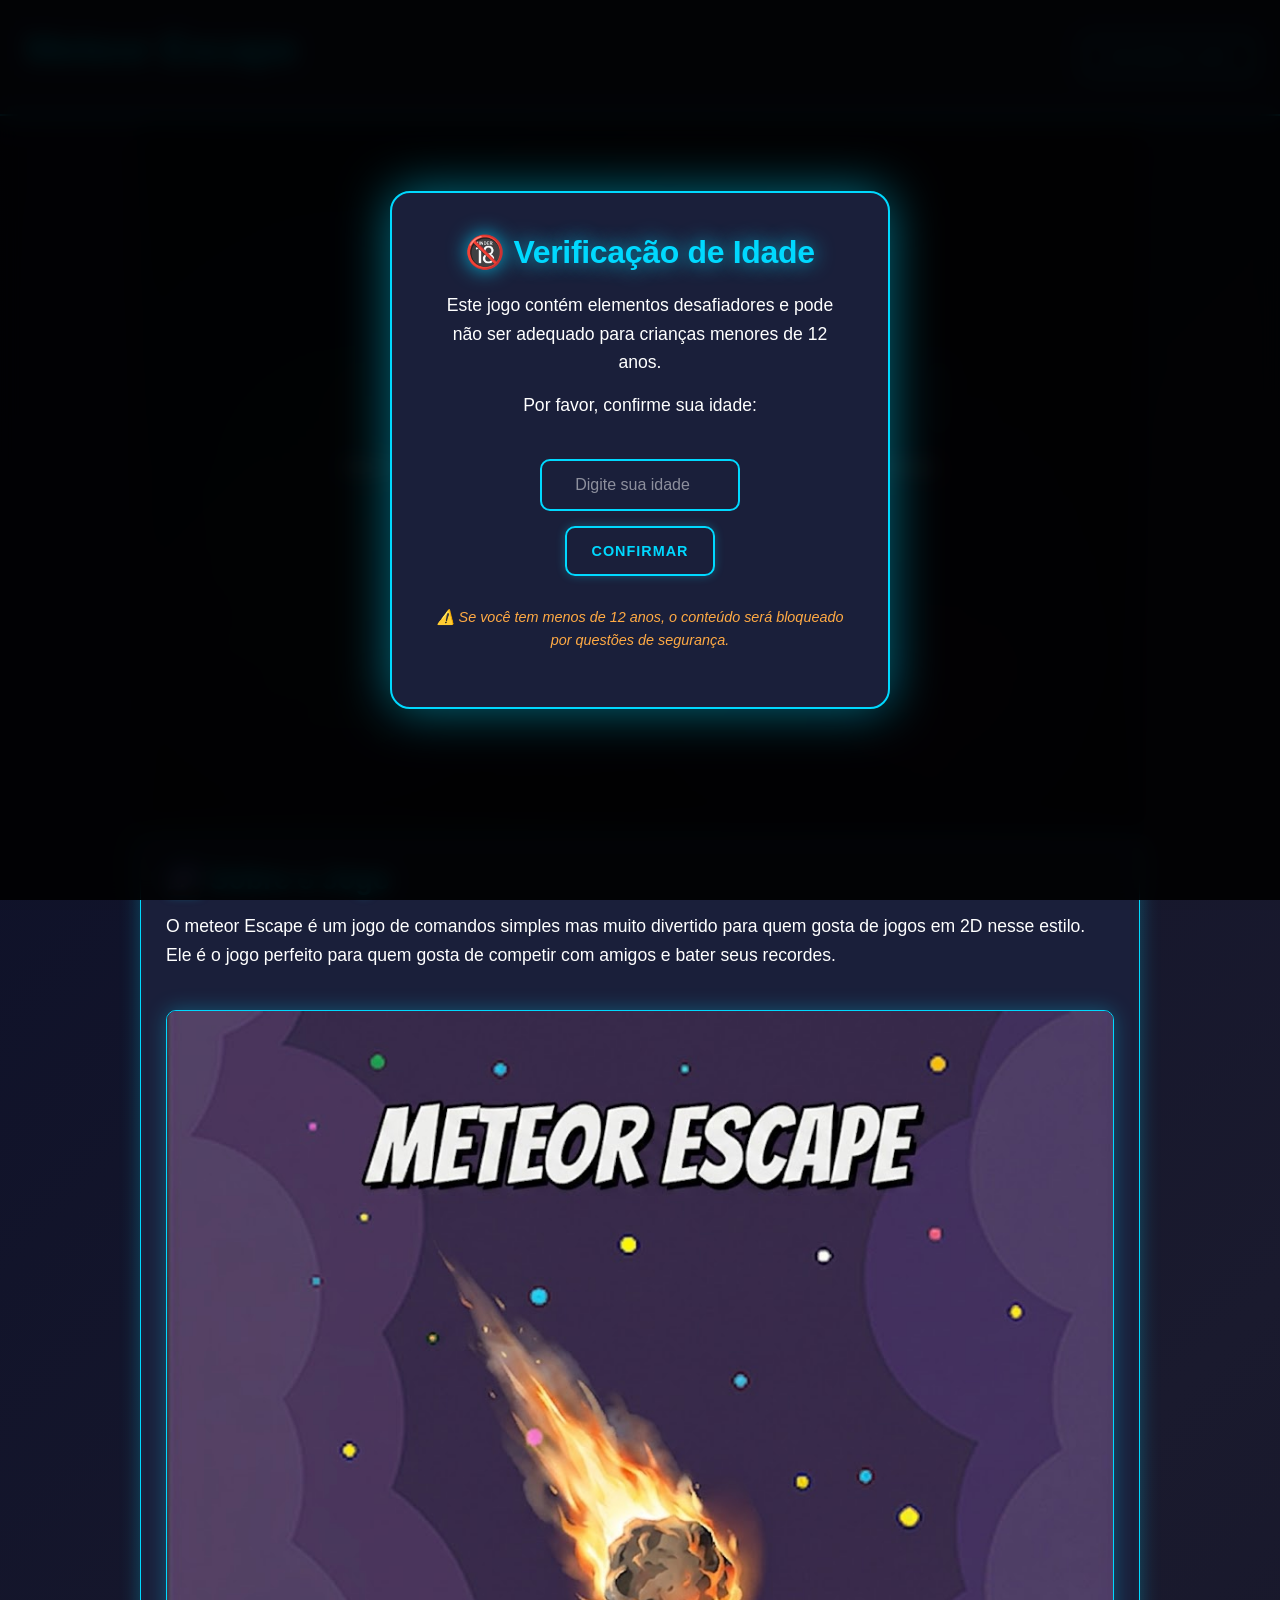
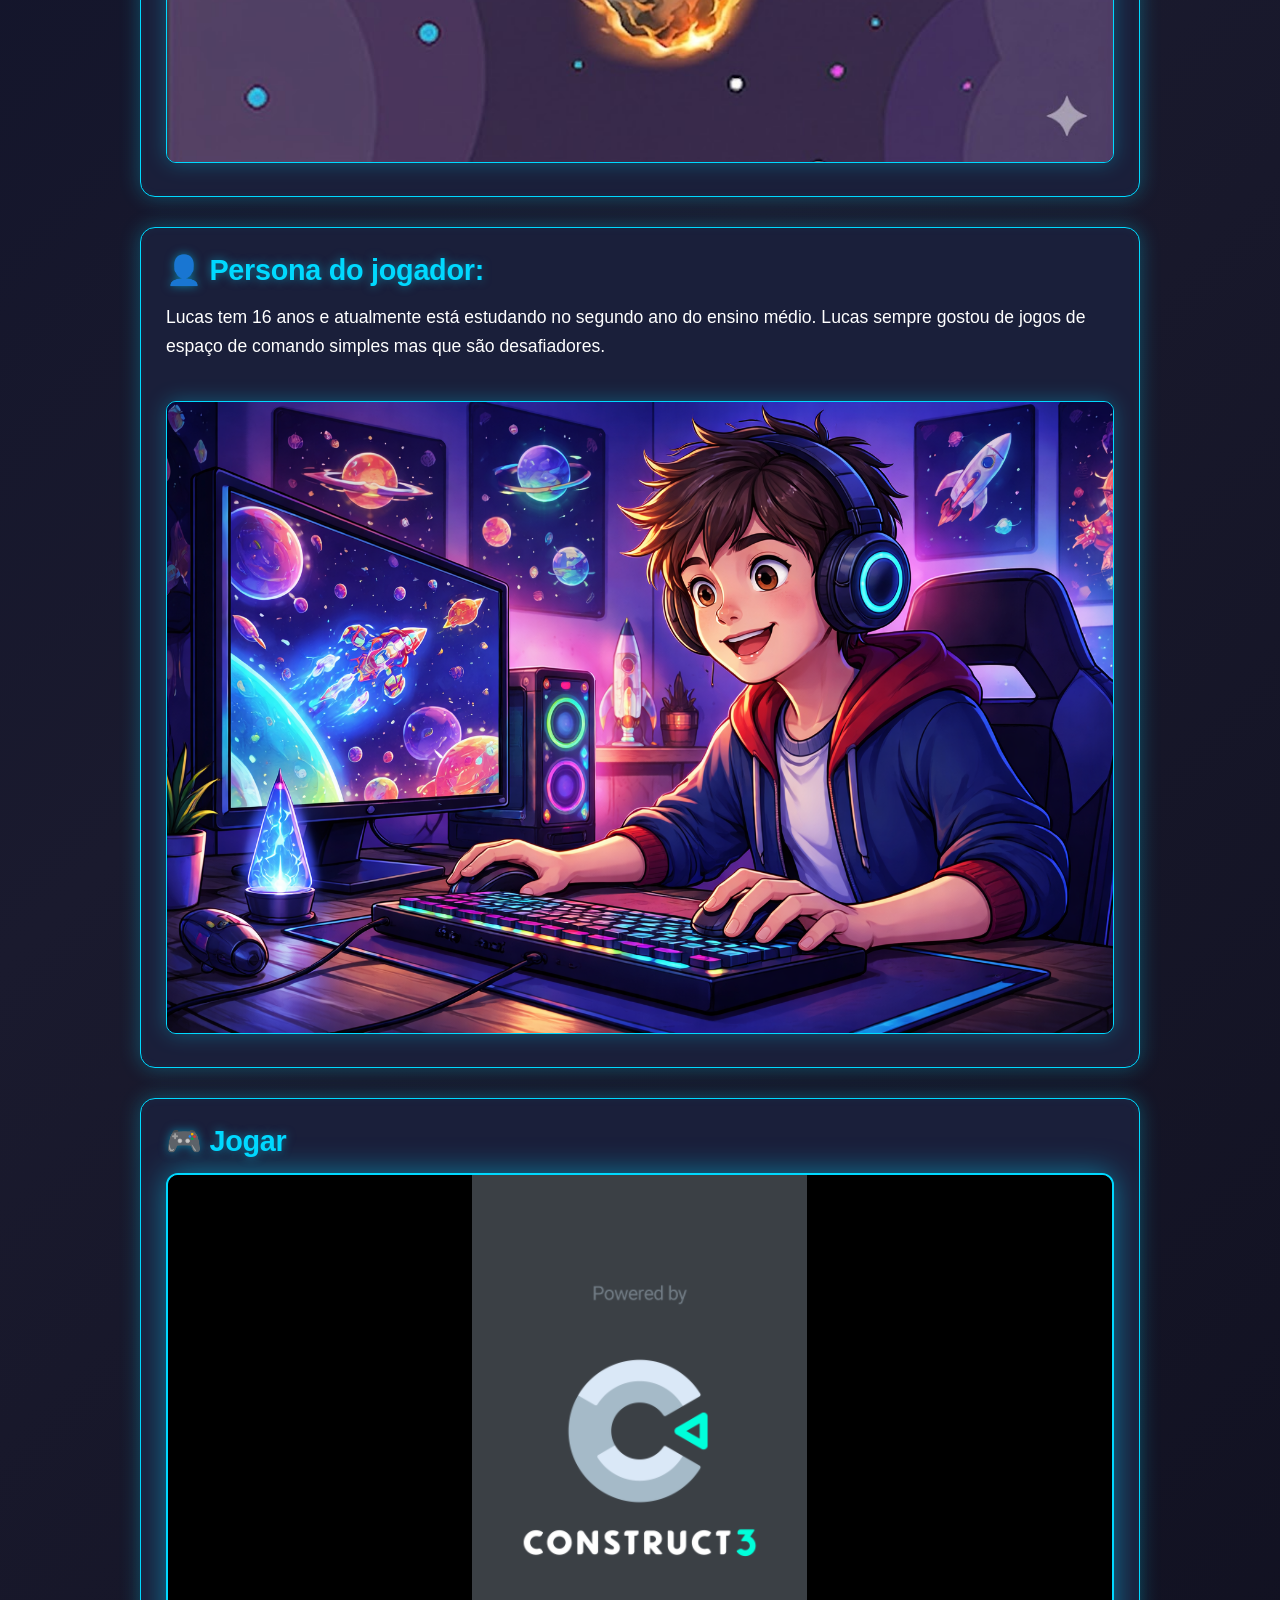
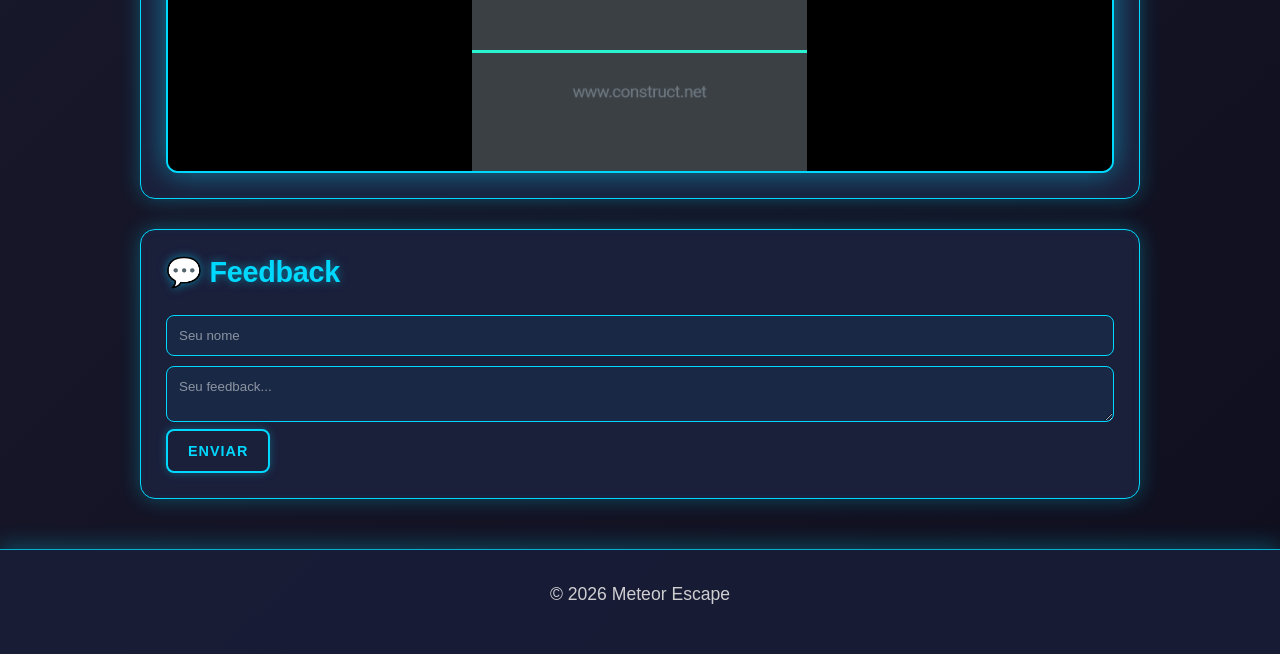
<file: index.html>
<!DOCTYPE html>
<html lang="pt-BR">
<head>
  <meta charset="UTF-8">
  <title>Meteor Escape</title>
  <meta name="viewport" content="width=device-width, initial-scale=1.0">
  <link rel="stylesheet" href="style.css">
</head>

<body>

<!-- Modal de Verificação de Idade -->
<div id="age-modal" class="age-modal">
  <div class="age-modal-content">
    <h2>🔞 Verificação de Idade</h2>
    <p>Este jogo contém elementos desafiadores e pode não ser adequado para crianças menores de 12 anos.</p>
    <p>Por favor, confirme sua idade:</p>
    
    <div class="age-input-container">
      <input type="number" id="age-input" placeholder="Digite sua idade" min="1" max="100" required>
      <button onclick="confirmAgeFromInput()" class="confirm-btn">Confirmar</button>
    </div>
    
    <p class="age-warning">⚠️ Se você tem menos de 12 anos, o conteúdo será bloqueado por questões de segurança.</p>
  </div>
</div>

<!-- Overlay de bloqueio para menores -->
<div id="age-block" class="age-block">
  <div class="age-block-content">
    <h2>🚫 Acesso Restrito</h2>
    <p>Este conteúdo é recomendado para maiores de 12 anos.</p>
    <p>Por favor, peça ajuda a um responsável para acessar este site.</p>
    <button onclick="resetAgeCheck()" class="reset-btn">Verificar Idade Novamente</button>
  </div>
</div>

<header>
  <h1>Meteor Escape</h1>
  <button onclick="toggleTheme()">Escuro/Claro</button>
</header>

<section class="hero">
  <div class="hero-content">
    <h2>Meteor Escape</h2>
    <p>
      Desvie de meteoros, sobreviva ao caos espacial e teste seus reflexos
      em um desafio intenso e viciante.
    </p>
    <button onclick="document.querySelector('.game-area').scrollIntoView()">
      Jogar Agora
    </button>
  </div>
</section>

<section class="card">
  <h2>🌌 Sobre o Jogo</h2>
  <p>O meteor Escape é um jogo de comandos simples mas muito divertido para quem gosta de jogos em 2D nesse estilo. Ele é o jogo perfeito para quem gosta de competir com amigos e bater seus recordes.</p>
  <img src="unnamed.jpg">
</section>

<section class="card">
  <h2>👤 Persona do jogador:</h2>
  <p>Lucas tem 16 anos e atualmente está estudando no segundo ano do ensino médio. Lucas sempre gostou de jogos de espaço de comando simples mas que são desafiadores.</p>
  <img src="imagem.png">
</section>

<section class="card">
  <h2>🎮 Jogar</h2>
  <div class="game-area">
    <iframe src="game/index.html"></iframe>
  </div>
</section>

<section class="card">
  <h2>💬 Feedback</h2>
  <input type="text" placeholder="Seu nome">
  <textarea placeholder="Seu feedback..."></textarea>
  <button onclick="enviarFeedback()">Enviar</button>
</section>

<footer>
  <p>© 2026 Meteor Escape</p>
</footer>

<script>
  // Verificação de Idade
  function initAgeCheck() {
    const ageVerified = localStorage.getItem('ageVerified');
    const userAge = localStorage.getItem('userAge');
    
    if (ageVerified === 'true') {
      if (userAge === 'under12') {
        showAgeBlock();
      } else {
        hideAgeModal();
      }
    } else {
      showAgeModal();
    }
  }

  function showAgeModal() {
    document.getElementById('age-modal').style.display = 'flex';
    document.body.classList.add('modal-open');
  }

  function hideAgeModal() {
    document.getElementById('age-modal').style.display = 'none';
    document.body.classList.remove('modal-open');
  }

  function showAgeBlock() {
    document.getElementById('age-block').style.display = 'flex';
    document.body.classList.add('blocked');
    document.body.classList.remove('modal-open');
  }

  function confirmAge(age) {
    if (age < 12) {
      localStorage.setItem('userAge', 'under12');
      localStorage.setItem('ageVerified', 'true');
      showAgeBlock();
    } else {
      localStorage.setItem('userAge', 'over12');
      localStorage.setItem('ageVerified', 'true');
      hideAgeModal();
    }
  }

  function confirmAgeFromInput() {
    const ageInput = document.getElementById('age-input');
    const age = parseInt(ageInput.value);
    if (isNaN(age) || age < 1 || age > 100) {
      alert('Por favor, digite uma idade válida entre 1 e 100 anos.');
      return;
    }
    confirmAge(age);
  }

  function resetAgeCheck() {
    localStorage.removeItem('ageVerified');
    localStorage.removeItem('userAge');
    document.getElementById('age-block').style.display = 'none';
    document.body.classList.remove('blocked');
    showAgeModal();
  }

  // Funções existentes
  function toggleTheme() {
    document.body.classList.toggle("light");
  }

  function enviarFeedback() {
    alert("Feedback enviado!");
  }

  // Inicializar verificação de idade quando a página carrega
  document.addEventListener('DOMContentLoaded', initAgeCheck);

  // Melhorias de UX
  function initUXImprovements() {
    // Adicionar classe de loading ao iframe
    const iframe = document.querySelector('iframe');
    if (iframe) {
      iframe.addEventListener('load', function() {
        this.classList.add('loaded');
      });
    }

    // Animação suave nos cards
    const cards = document.querySelectorAll('.card');
    cards.forEach((card, index) => {
      card.style.animationDelay = `${index * 0.1}s`;
      card.classList.add('fade-in-up');
    });

    // Melhor feedback visual nos botões
    const buttons = document.querySelectorAll('button');
    buttons.forEach(button => {
      button.addEventListener('click', function() {
        this.classList.add('clicked');
        setTimeout(() => this.classList.remove('clicked'), 200);
      });
    });
  }

  // Chamar melhorias de UX
  initUXImprovements();
</script>

</body>
</html>
</file>
<file: style.css>
:root {
  --bg: linear-gradient(135deg, #0a0e27 0%, #1a1a2e 50%, #0f0f1e 100%);
  --text: #ffffff;
  --card: #1a1f3a;
  --accent: #00d9ff;
  --accent-dark: #0099cc;
  --neon-purple: #b300ff;
  --neon-cyan: #00ffff;
  --shadow: rgba(0, 217, 255, 0.3);
}

body.light {
  --bg: linear-gradient(135deg, #ffffff 0%, #f8fafc 50%, #f1f5f9 100%);
  --text: #1e293b;
  --card: #ffffff;
  --accent: #0ea5e9;
  --accent-dark: #0284c7;
  --neon-purple: #7c3aed;
  --neon-cyan: #0891b2;
  --shadow: rgba(14, 165, 233, 0.2);
}

/* RESET */
* {
  margin: 0;
  padding: 0;
  box-sizing: border-box;
  font-family: 'Segoe UI', Tahoma, Geneva, Verdana, sans-serif;
}

/* BODY */
body {
  background: var(--bg);
  color: var(--text);
  transition: 0.3s;
  min-height: 100vh;
  line-height: 1.6;
}

/* TIPOGRAFIA MELHORADA */
h1, h2, h3, h4, h5, h6 {
  font-weight: 700;
  line-height: 1.2;
  margin-bottom: 1rem;
}

h1 {
  font-size: 2.5em;
  letter-spacing: -0.02em;
}

h2 {
  font-size: 2em;
  letter-spacing: -0.01em;
}

p {
  margin-bottom: 1rem;
  font-size: 1.1em;
}

body.light h1, body.light h2 {
  color: var(--text);
}

body.light p {
  color: var(--text);
  opacity: 0.9;
}

/* HEADER */
header {
  display: flex;
  justify-content: space-between;
  align-items: center;
  padding: 25px;
  background: var(--card);
  border-bottom: 2px solid var(--accent);
  box-shadow: 0 0 20px var(--shadow);
  position: sticky;
  top: 0;
  z-index: 100;
  backdrop-filter: blur(10px);
}

body.light header {
  background: rgba(255, 255, 255, 0.95);
  border-bottom: 2px solid var(--accent);
  box-shadow: 0 2px 20px rgba(0, 0, 0, 0.1);
}

/* TITULOS */
h1, h2 {
  color: var(--accent);
}

/* BOTÕES */
button {
  padding: 12px 20px;
  border: 2px solid var(--accent);
  background: transparent;
  color: var(--accent);
  border-radius: 8px;
  cursor: pointer;
  font-weight: 600;
  transition: all 0.3s ease;
  text-transform: uppercase;
  letter-spacing: 1px;
  font-size: 0.9em;
  box-shadow: 0 0 10px var(--shadow);
}

button:hover {
  background: var(--accent);
  color: var(--card);
  box-shadow: 0 0 20px var(--shadow);
  transform: translateY(-2px);
}

body.light button {
  color: var(--accent);
  border-color: var(--accent);
}

body.light button:hover {
  background: var(--accent);
  color: #ffffff;
}

/* HERO (BANNER) */
.hero {
  height: 80vh;
  display: flex;
  align-items: center;
  justify-content: center;
  text-align: center;

  background: linear-gradient(135deg, rgba(10, 14, 39, 0.9) 0%, rgba(26, 26, 46, 0.8) 50%, rgba(15, 15, 30, 0.9) 100%), 
              url("banner.png") center/cover no-repeat;
  position: relative;
  overflow: hidden;
}

/* Efeito de estrelas */
.hero::after {
  content: "";
  position: absolute;
  inset: 0;
  background: radial-gradient(circle at 20% 50%, rgba(0, 217, 255, 0.1) 0%, transparent 50%),
              radial-gradient(circle at 80% 80%, rgba(179, 0, 255, 0.1) 0%, transparent 50%);
  animation: pulse 4s ease-in-out infinite;
}

@keyframes pulse {
  0%, 100% { opacity: 0.5; }
  50% { opacity: 1; }
}

/* sombra para melhorar leitura */
.hero::before {
  content: "";
  position: absolute;
  inset: 0;
  background: rgba(0,0,0,0.4);
  z-index: 1;
}

body.light .hero {
  background: linear-gradient(135deg, rgba(255, 255, 255, 0.9) 0%, rgba(248, 250, 252, 0.8) 50%, rgba(241, 245, 249, 0.9) 100%), 
              url("banner.png") center/cover no-repeat;
}

body.light .hero::after {
  background: radial-gradient(circle at 20% 50%, rgba(14, 165, 233, 0.1) 0%, transparent 50%),
              radial-gradient(circle at 80% 80%, rgba(124, 58, 237, 0.1) 0%, transparent 50%);
}

body.light .hero::before {
  background: rgba(255, 255, 255, 0.3);
}

.hero-content {
  position: relative;
  z-index: 2;
  max-width: 600px;
  animation: slideInDown 1s ease-out;
}

.hero-content h2 {
  font-size: 3.5em;
  margin-bottom: 20px;
  text-shadow: 0 0 20px rgba(0, 217, 255, 0.8);
}

.hero-content p {
  font-size: 1.2em;
  margin-bottom: 30px;
  text-shadow: 0 0 10px rgba(0, 0, 0, 0.5);
}

body.light .hero-content h2 {
  color: var(--text);
  text-shadow: 0 2px 10px rgba(0, 0, 0, 0.3);
}

body.light .hero-content p {
  color: var(--text);
  text-shadow: 0 1px 5px rgba(0, 0, 0, 0.2);
}

@keyframes slideInDown {
  from {
    opacity: 0;
    transform: translateY(-30px);
  }
  to {
    opacity: 1;
    transform: translateY(0);
  }
}

/* SEÇÕES */
section {
  padding: 50px 20px;
  max-width: 1000px;
  margin: auto;
}

/* CARDS */
.card {
  background: var(--card);
  padding: 25px;
  border-radius: 15px;
  margin-bottom: 30px;
  border: 1px solid var(--accent);
  box-shadow: 0 0 20px var(--shadow), inset 0 0 10px rgba(0, 217, 255, 0.05);
  transition: all 0.3s ease;
  backdrop-filter: blur(10px);
}

.card:hover {
  box-shadow: 0 0 30px var(--shadow), inset 0 0 15px rgba(0, 217, 255, 0.1);
  transform: translateY(-5px);
  border-color: var(--neon-purple);
}

body.light .card {
  background: rgba(255, 255, 255, 0.9);
  border: 1px solid rgba(14, 165, 233, 0.3);
  box-shadow: 0 4px 20px rgba(0, 0, 0, 0.1);
}

body.light .card:hover {
  background: rgba(255, 255, 255, 0.95);
  box-shadow: 0 8px 30px rgba(0, 0, 0, 0.15);
  border-color: var(--accent);
}

.card h2 {
  font-size: 1.8em;
  margin-bottom: 15px;
  text-shadow: 0 0 10px rgba(0, 217, 255, 0.5);
}

/* JOGO */
.game-area {
  height: 600px;
  background: #000000;
  border: 2px solid var(--accent);
  border-radius: 12px;
  overflow: hidden;
  margin-top: 15px;
  box-shadow: 0 0 30px rgba(0, 217, 255, 0.5), inset 0 0 30px rgba(0, 217, 255, 0.1);
  position: relative;
}

iframe {
  width: 100%;
  height: 100%;
  border: none;
}

/* IMAGENS */
img {
  width: 100%;
  border-radius: 10px;
  margin-top: 15px;
  border: 1px solid var(--accent);
  transition: all 0.3s ease;
  filter: drop-shadow(0 0 10px rgba(0, 217, 255, 0.3));
}

img:hover {
  filter: drop-shadow(0 0 20px rgba(0, 217, 255, 0.6)) brightness(1.1);
  transform: scale(1.02);
}

/* FORM */
input, textarea {
  width: 100%;
  margin-top: 10px;
  padding: 12px;
  border-radius: 8px;
  border: 1px solid var(--accent);
  background: rgba(0, 217, 255, 0.05);
  color: var(--text);
  transition: all 0.3s ease;
  font-family: inherit;
}

input::placeholder, textarea::placeholder {
  color: rgba(255, 255, 255, 0.5);
}

input:focus, textarea:focus {
  outline: none;
  border-color: var(--neon-purple);
  background: rgba(179, 0, 255, 0.1);
  box-shadow: 0 0 20px var(--shadow);
}

body.light input, body.light textarea {
  background: rgba(255, 255, 255, 0.8);
  border: 1px solid rgba(14, 165, 233, 0.3);
  color: var(--text);
}

body.light input::placeholder, body.light textarea::placeholder {
  color: rgba(30, 41, 59, 0.5);
}

body.light input:focus, body.light textarea:focus {
  background: rgba(255, 255, 255, 0.95);
  border-color: var(--accent);
  box-shadow: 0 0 20px rgba(14, 165, 233, 0.3);
}

/* FOOTER */
footer {
  text-align: center;
  padding: 30px 20px;
  opacity: 0.8;
  border-top: 1px solid var(--accent);
  box-shadow: 0 -5px 20px var(--shadow);
  margin-top: 50px;
  background: var(--card);
}

body.light footer {
  background: rgba(255, 255, 255, 0.9);
  border-top: 1px solid rgba(14, 165, 233, 0.3);
  box-shadow: 0 -2px 10px rgba(0, 0, 0, 0.1);
  color: var(--text);
}

/* SUAVIDADE */
html {
  scroll-behavior: smooth;
}

/* Responsivo */
@media (max-width: 768px) {
  .hero-content h2 {
    font-size: 2.5em;
  }
  
  .game-area {
    height: 400px;
  }
  
  section {
    padding: 30px 15px;
  }
}

/* Scrollbar customizada */
::-webkit-scrollbar {
  width: 10px;
}

::-webkit-scrollbar-track {
  background: var(--card);
}

::-webkit-scrollbar-thumb {
  background: var(--accent);
  border-radius: 5px;
}

::-webkit-scrollbar-thumb:hover {
  background: var(--neon-purple);
}

/* MODAL DE VERIFICAÇÃO DE IDADE */
.age-modal {
  position: fixed;
  top: 0;
  left: 0;
  width: 100%;
  height: 100%;
  background: rgba(0, 0, 0, 0.9);
  backdrop-filter: blur(10px);
  display: none;
  justify-content: center;
  align-items: center;
  z-index: 10000;
  animation: fadeIn 0.5s ease-out;
}

.age-modal-content {
  background: var(--card);
  padding: 40px;
  border-radius: 20px;
  border: 2px solid var(--accent);
  box-shadow: 0 0 50px rgba(0, 217, 255, 0.5);
  max-width: 500px;
  text-align: center;
  animation: slideInUp 0.5s ease-out;
}

.age-modal h2 {
  color: var(--accent);
  margin-bottom: 20px;
  font-size: 2em;
  text-shadow: 0 0 20px rgba(0, 217, 255, 0.8);
}

.age-modal p {
  margin-bottom: 15px;
  line-height: 1.6;
}

.age-input-container {
  display: flex;
  flex-direction: column;
  align-items: center;
  gap: 15px;
  margin: 30px 0;
}

#age-input {
  padding: 15px;
  border: 2px solid var(--accent);
  background: transparent;
  color: var(--text);
  border-radius: 10px;
  font-size: 1em;
  text-align: center;
  width: 200px;
  transition: all 0.3s ease;
}

#age-input:focus {
  outline: none;
  box-shadow: 0 0 20px rgba(0, 217, 255, 0.5);
  border-color: var(--accent);
}

.confirm-btn {
  padding: 15px 25px;
  border: 2px solid var(--accent);
  background: transparent;
  color: var(--accent);
  border-radius: 10px;
  cursor: pointer;
  font-weight: 600;
  transition: all 0.3s ease;
  text-transform: uppercase;
  letter-spacing: 1px;
  font-size: 0.9em;
  min-width: 150px;
}

.confirm-btn:hover {
  background: var(--accent);
  color: var(--card);
  box-shadow: 0 0 30px rgba(0, 217, 255, 0.7);
  transform: translateY(-3px);
}

.age-warning {
  font-size: 0.9em;
  color: #ffaa44;
  margin-top: 20px;
  font-style: italic;
}

/* OVERLAY DE BLOQUEIO */
.age-block {
  position: fixed;
  top: 0;
  left: 0;
  width: 100%;
  height: 100%;
  background: rgba(0, 0, 0, 0.95);
  backdrop-filter: blur(20px);
  display: none;
  justify-content: center;
  align-items: center;
  z-index: 9999;
}

.age-block-content {
  background: var(--card);
  padding: 40px;
  border-radius: 20px;
  border: 2px solid #ff4444;
  box-shadow: 0 0 50px rgba(255, 68, 68, 0.5);
  max-width: 500px;
  text-align: center;
  animation: slideInUp 0.5s ease-out;
}

.age-block h2 {
  color: #ff4444;
  margin-bottom: 20px;
  font-size: 2em;
  text-shadow: 0 0 20px rgba(255, 68, 68, 0.8);
}

.age-block p {
  margin-bottom: 15px;
  line-height: 1.6;
}

.reset-btn {
  padding: 12px 20px;
  border: 2px solid var(--accent);
  background: transparent;
  color: var(--accent);
  border-radius: 8px;
  cursor: pointer;
  font-weight: 600;
  transition: all 0.3s ease;
  margin-top: 20px;
}

.reset-btn:hover {
  background: var(--accent);
  color: var(--card);
  box-shadow: 0 0 20px rgba(0, 217, 255, 0.7);
}

/* EFEITO DE BLUR NO CONTEÚDO BLOQUEADO */
body.blocked {
  filter: blur(15px);
  pointer-events: none;
  user-select: none;
}

body.blocked header,
body.blocked section,
body.blocked footer {
  filter: blur(15px);
}

body.modal-open {
  overflow: hidden;
}

/* ANIMAÇÕES */
@keyframes fadeIn {
  from { opacity: 0; }
  to { opacity: 1; }
}

@keyframes slideInUp {
  from {
    opacity: 0;
    transform: translateY(30px);
  }
  to {
    opacity: 1;
    transform: translateY(0);
  }
}

/* MELHORIAS DE ACESSIBILIDADE */
button:focus,
input:focus,
textarea:focus {
  outline: 2px solid var(--accent);
  outline-offset: 2px;
}

body.light button:focus,
body.light input:focus,
body.light textarea:focus {
  outline-color: var(--accent);
}

/* EFEITOS DE LOADING */
.loading {
  opacity: 0.7;
  pointer-events: none;
}

/* MELHORIAS GERAIS */
* {
  transition: color 0.3s ease, background-color 0.3s ease, border-color 0.3s ease;
}

/* MELHOR CONTRASTE PARA LINKS */
a {
  color: var(--accent);
  text-decoration: none;
  transition: color 0.3s ease;
}

a:hover {
  color: var(--neon-purple);
  text-decoration: underline;
}

body.light a {
  color: var(--accent);
}

body.light a:hover {
  color: var(--accent-dark);
}

/* MELHORIAS DE PERFORMANCE */
img {
  max-width: 100%;
  height: auto;
  transition: transform 0.3s ease;
}

img:hover {
  transform: scale(1.02);
}

/* EFEITOS DE SCROLL SUAVE */
html {
  scroll-behavior: smooth;
}

/* RESPONSIVO MELHORADO */
@media (max-width: 768px) {
  .hero-content h2 {
    font-size: 2.2em;
  }
  
  .game-area {
    height: 400px;
  }
  
  section {
    padding: 30px 15px;
  }
  
  header {
    padding: 20px;
    flex-direction: column;
    gap: 15px;
  }
  
  h1 {
    font-size: 2em;
  }
}

/* MELHORIAS ADICIONAIS */
.card p {
  line-height: 1.7;
  margin-bottom: 1.5rem;
}

.card p:last-child {
  margin-bottom: 0;
}

/* EFEITO DE GRADIENTE NO TEXTO */
.hero-content h2 {
  background: linear-gradient(135deg, var(--accent) 0%, var(--neon-purple) 100%);
  -webkit-background-clip: text;
  -webkit-text-fill-color: transparent;
  background-clip: text;
}

body.light .hero-content h2 {
  background: linear-gradient(135deg, var(--text) 0%, var(--accent) 100%);
  -webkit-background-clip: text;
  -webkit-text-fill-color: transparent;
  background-clip: text;
}

/* MELHOR CONTRASTE PARA TEXTOS */
body.light .card h2 {
  color: var(--text);
  text-shadow: none;
}

body.light .card p {
  color: var(--text);
  opacity: 0.85;
}

/* MELHORIAS DE UX */
.fade-in-up {
  animation: fadeInUp 0.6s ease-out forwards;
  opacity: 0;
}

@keyframes fadeInUp {
  from {
    opacity: 0;
    transform: translateY(30px);
  }
  to {
    opacity: 1;
    transform: translateY(0);
  }
}

button.clicked {
  transform: scale(0.95);
  transition: transform 0.1s ease;
}

iframe.loaded {
  animation: fadeIn 0.5s ease-out;
}

@keyframes fadeIn {
  from { opacity: 0; }
  to { opacity: 1; }
}

/* EFEITO DE DIGITAÇÃO NO HERO */
.hero-content h2 {
  overflow: hidden;
  border-right: 2px solid var(--accent);
  white-space: nowrap;
  animation: typing 3s steps(40, end), blink-caret 0.75s step-end infinite;
}

@keyframes typing {
  from { width: 0; }
  to { width: 100%; }
}

@keyframes blink-caret {
  from, to { border-color: transparent; }
  50% { border-color: var(--accent); }
}

body.light .hero-content h2 {
  border-right-color: var(--accent);
}
</file>
